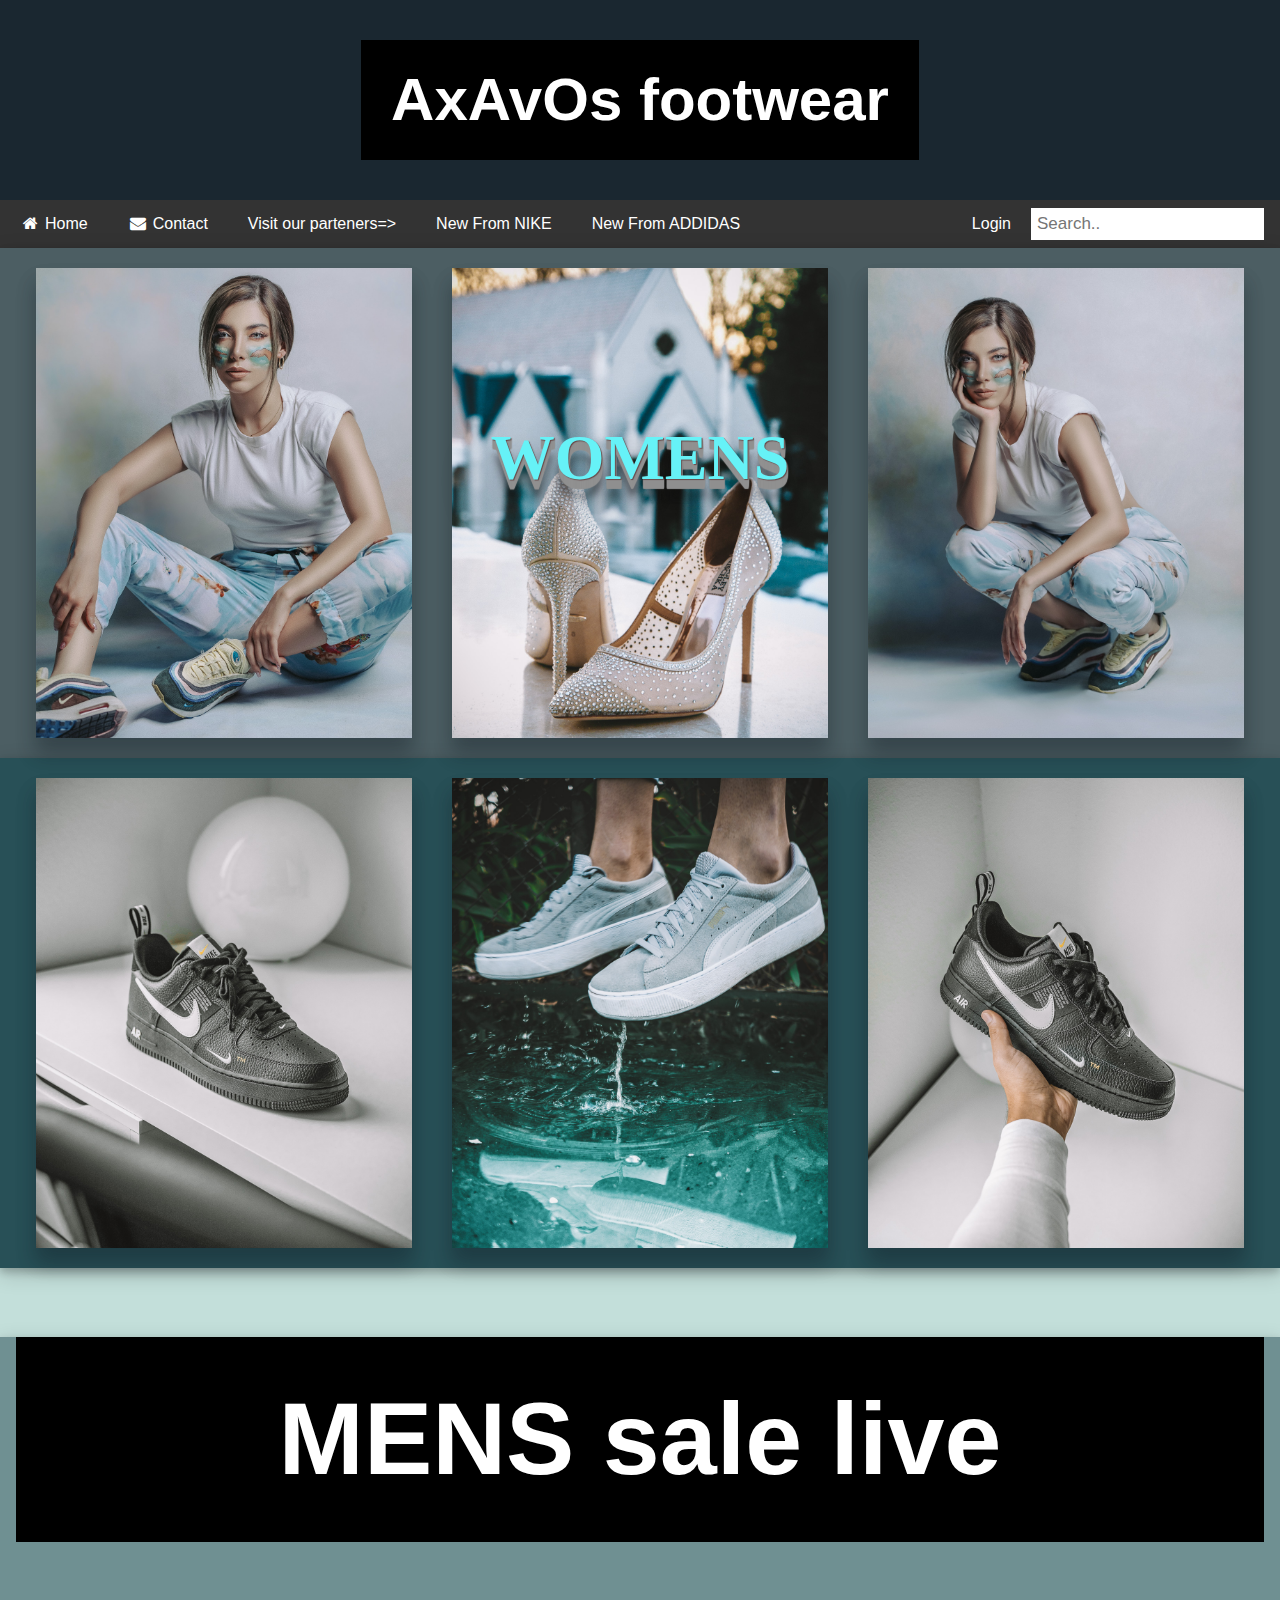
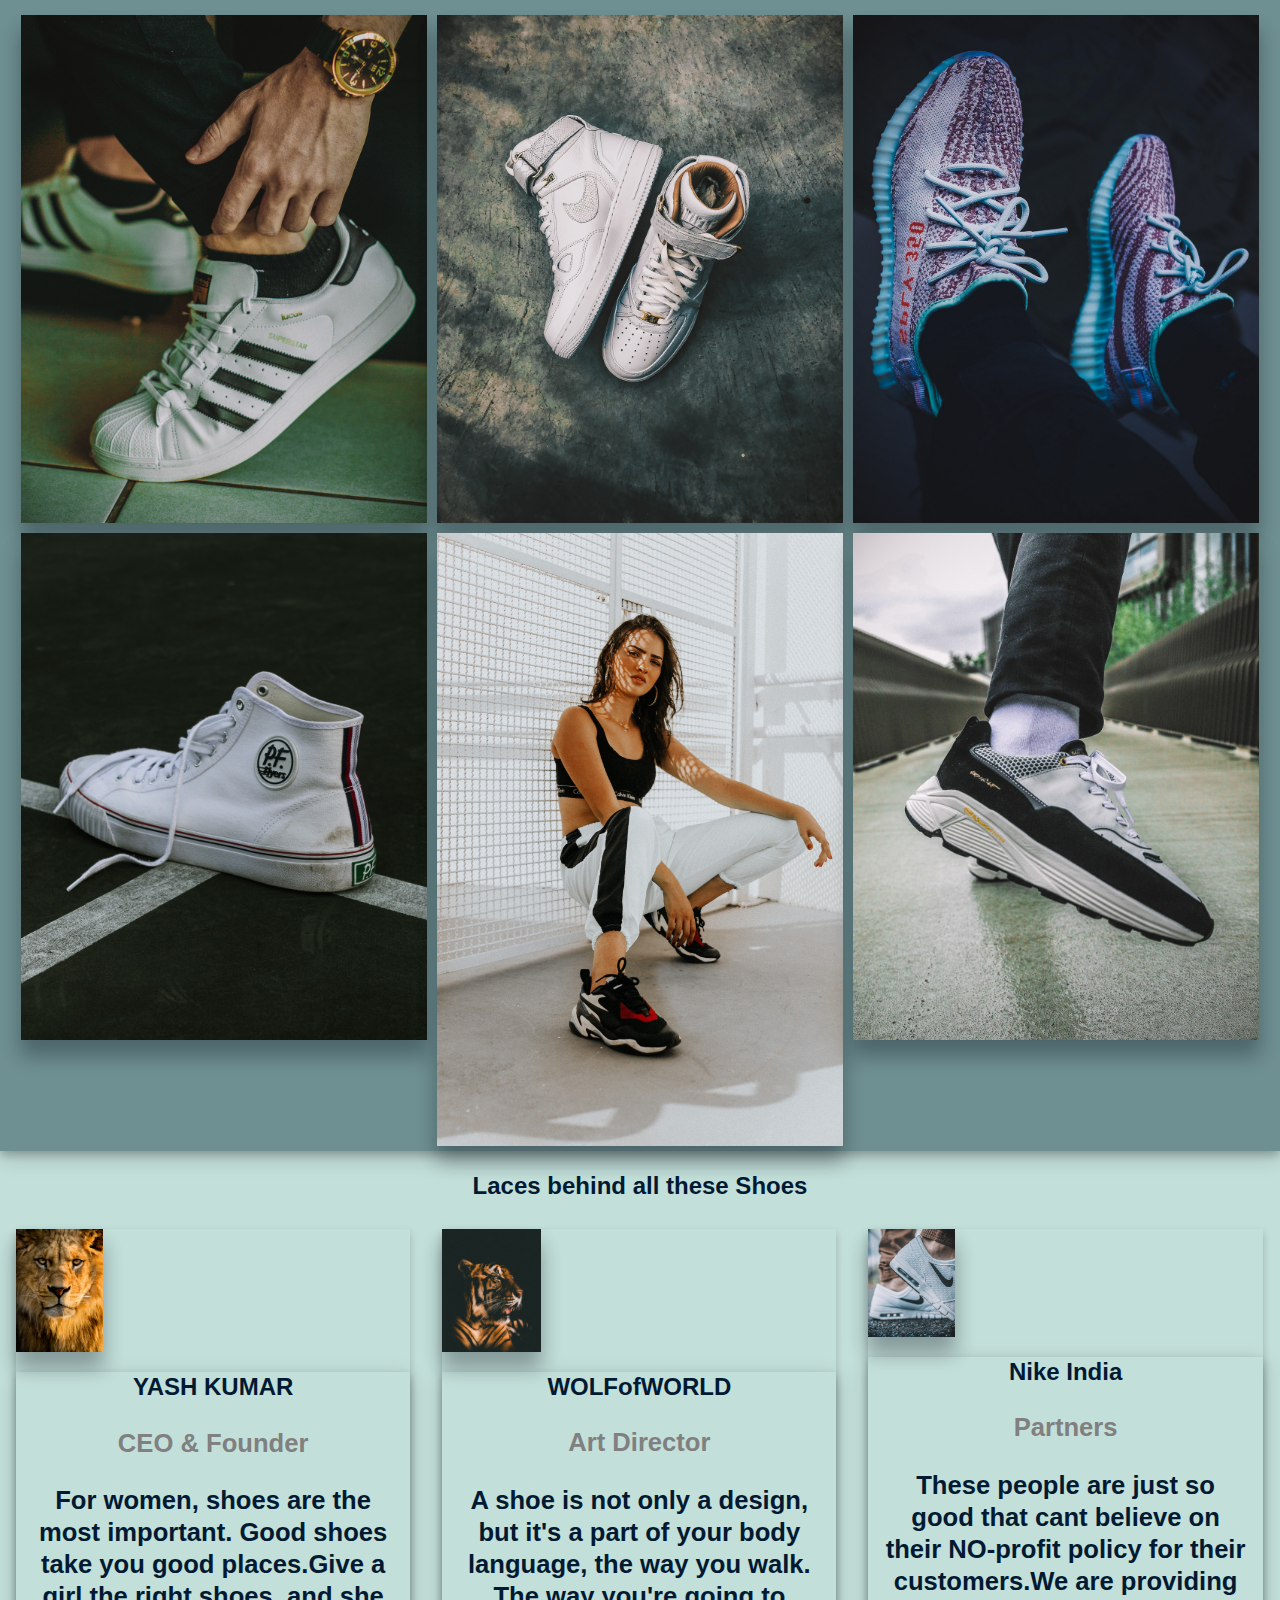
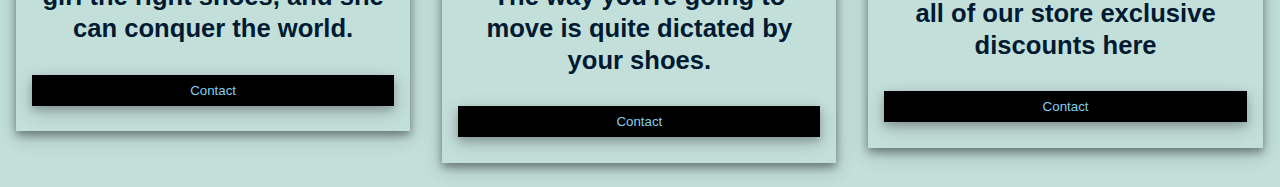
<file: index.html>
<!DOCTYPE HTML>
<html>
<head> <link href="fa3.css" rel="stylesheet" >
<link href="main.css">
    
<link rel="stylesheet" href="https://cdnjs.cloudflare.com/ajax/libs/font-awesome/4.7.0/css/font-awesome.min.css"></head>

<body>
  <div class="header">
  
  <div class="containe">
      <!-- code here -->
      <div class="text-box">
        <h1>AxAvOs footwear</h1>
        <!-- <h1>AxAvOs</h1> -->
    
      </div>
        
    </div>
   
    </div>



    

   

<div class="navbar">


  <a class="active" href="#"><i class="fa fa-fw fa-home"></i> Home</a> 
  <input type="text" placeholder="Search..">
  <a href="contactform.html"><i class="fa fa-fw fa-envelope"></i> Contact</a> 
  <a href="login.html" class="right"><i ></i> Login</a>
  <a href="">Visit our parteners=></a>
  

<a href="https://www.nike.com/in/">New From NIKE</a>
<a href="https://shop.adidas.co.in/">New From ADDIDAS</a>

</div>

<!--work-->
   
<div class="container" style="background-color:#4c5e63">
  <div class="row">
    <div class="column-66">
 
    </div>
    <div class="column-33">
        <img src="shooes project\shoes\HUman figures pictures\ali-pazani-pk9uPy9Nz70-unsplash.jpg" >
    </div>
    <div class="column-33">
      <a href="https://stockx.com/yeezy-mule-stretch-70mm-faded-neon-yellow-season-6">
        <img src="shooes project\shoes\shoes ALL ARE IN THE SAME SIZE\WOMENS SHOES\marcus-lewis-87DgFV9SOc4-unsplash-shoes pre-2.jpg" ></a>
    </div>
    <div class="column-33">
        <img src="shooes project\shoes\HUman figures pictures\ali-pazani-YNcjQfsa4XE-unsplash.jpg" >
    </div>
  </div>
</div>

<!-- Clarity Section -->
<div class="container" style="background-color:#285057">
  <div class="column-66">
    
   
    
    
  </div>
  <div class="row">
    <div class="column-33">
      <a href="https://stockx.com/nike-air-force-1-low-off-white-black-white">
      <img src="shooes project\shoes\shoes ALL ARE IN THE SAME SIZE\MENS SHOES\andres-jasso-PqbL_mxmaUE-unsplash.jpg" alt="App" ></a>
    </div>
    <div class="column-33">
      <a href="https://stockx.com/nike-air-force-1-low-off-white-black-white">
      <img src="shooes project\shoes\shoes ALL ARE IN THE SAME SIZE\MENS SHOES\peter-fogden-McfKjZ07ROs-unsplash.jpg" alt="App" ></a>
    </div>
    <div class="column-33">
      <a href="https://stockx.com/nike-air-force-1-low-off-white-black-white">
      <img src="shooes project\shoes\shoes ALL ARE IN THE SAME SIZE\MENS SHOES\andres-jasso-u4unYsXQHnE-unsplash.jpg" alt="App" ></a>
    </div>
   
  </div>
</div>

<!-- The App Section -->
<div class="container" style="background-color:#6f9092">
  
 

    <!-- <div class="column-33">
        <img src="shooes project\shoes\shoes ALL ARE IN THE SAME SIZE\MENS SHOES\fachry-zella-devandra-lXuyEh7DeC8-unsplash.jpg" >
       
    </div> -->
    <div class="row">
      <div class="wrappe"><h1>MENS sale live</h1></div>
      <div class="column">
        <a href="https://stockx.com/adidas-superstar-cloud-white-core-black">
        <img src="shooes project\shoes\shoes ALL ARE IN THE SAME SIZE\MENS SHOES\pexels-wesner-rodrigues-1892629.jpg" alt="Forest" style="width:100%"></a>
      </div>
     

      <div class="column">
        <a href="https://stockx.com/nike-air-force-1-low-supreme-box-logo-white">
        <img src="shooes project\shoes\shoes ALL ARE IN THE SAME SIZE\MENS SHOES\xavier-teo-SxAXphIPWeg-unsplash-shoes pre-2.jpg" alt="Mountains" style="width:100%"></a>
      </div>
      <div class="column">
        <a href="https://stockx.com/adidas-yeezy-boost-350-v2-white-core-black-red">
        <img src="shooes project\shoes\shoes ALL ARE IN THE SAME SIZE\MENS SHOES\liam-seskis-b5DSsceFdQw-unsplash.jpg" alt="Mountains" style="width:100%"></a>
      </div>
      <div class="column">
        <a href="https://www.pfflyers.com/pd/classics/center-hi/MC2001-M.html?dwvar_MC2001-M_style=MC2001WT#style=MC2001WT">
        <img src="shooes project\shoes\shoes ALL ARE IN THE SAME SIZE\MENS SHOES\patrick-hodskins-B6LFgATILWI-unsplash.jpg" alt="Mountains" style="width:100%"></a>
      </div>
      <div class="column">
        <a href="https://stockx.com/reebok-question-mid-iverson-x-harden">
        <img src="shooes project\shoes\HUman figures pictures\pexels-wendel-moretti-1972115.jpg" alt="Mountains" style="width:100%"></a>
      </div>
      <div class="column">
        <a href="https://stockx.com/nike-joyride-run-flyknit-china-city-of-speed">
        <img src="shooes project\shoes\shoes ALL ARE IN THE SAME SIZE\MENS SHOES\dorian-hurst--Sd9RtN87eU-unsplash-shoes pre-2.jpg" alt="Mountains" style="width:100%"></a>
      </div>
    </div>
  </div>
</div>

<!--about us-->
<!-- <div class="about-section">
  <h1>About Us Page</h1>
  <p>Some text about who we are and what we do.</p>
  <p>Resize the browser window to see that this page is responsive by the way.</p>
</div> -->

<h2 style="text-align:center">Laces behind all these Shoes </h2>
<div class="rw">
  <div class="clumn">
    <div class="card">
      <img src="shooes project\shoes\developer photos\kazuky-akayashi-pF4iSe6NVkI-unsplash.jpg" alt="YASH" style="width:22%">
      <div class="container">
        <h2>YASH KUMAR</h2>
        <p class="title">CEO & Founder</p>
        <p>For women, shoes are the most important. Good shoes take you good places.Give a girl the right shoes, and she can conquer the world.   </p>
        
        <p><button class="btton">Contact</button></p>
      </div>
    </div>
  </div>

  <div class="clumn">
    <div class="card">
      
      <img src="shooes project\shoes\developer photos\sacha-styles-0sPKk1YWmBc-unsplash.jpg" alt="AKASH" style="width:25%">
      <div class="container">
        <h2>WOLFofWORLD</h2>
        <p class="title">Art Director</p>
        <p>A shoe is not only a design, but it's a part of your body language, the way you walk. The way you're going to move is quite dictated by your shoes.  </p>
        
        <p><button class="btton">Contact</button></p>
      </div>
    </div>
  </div>
  <div class="clumn">
    <div class="card">
      <img src="shooes project\shoes\shoes ALL ARE IN THE SAME SIZE\MENS SHOES\joseph-barrientos-4qSb_FWhHKs-unsplash.jpg" alt="YASH" style="width:22%">
      <div class="container">
      <!-- <img src="shooes project\shoes\shoes ALL ARE IN THE SAME SIZE\MENS SHOES\joseph-barrientos-4qSb_FWhHKs-unsplash.jpg" alt="YASH" style="width:22%">
      <div class="container"> -->
        <h2>Nike India</h2>
        <p class="title">Partners</p>
        <p>These people are just so good that cant believe on their NO-profit policy for their customers.We are providing all of our store exclusive discounts here  </p>
        
        <p><button class="btton">Contact</button></p>
      </div>
    </div>
  </div>
  
  <!-- <div class="clumn">
    <div class="card">
      <img src="/w3images/team3.jpg" alt="EXAMPLE" style="width:100%">
      <div class="container">
        <h2>John</h2>
        <p class="title">Designer</p>
        <p>Some text that describes me </p>
        <p>john@example.com</p>
        <p><button class="btton">Contact</button></p>
      </div>
    </div> -->

    











    
  </div>
  <span class="text">WOMENS</span>
</div>
</body>
</html>
</file>
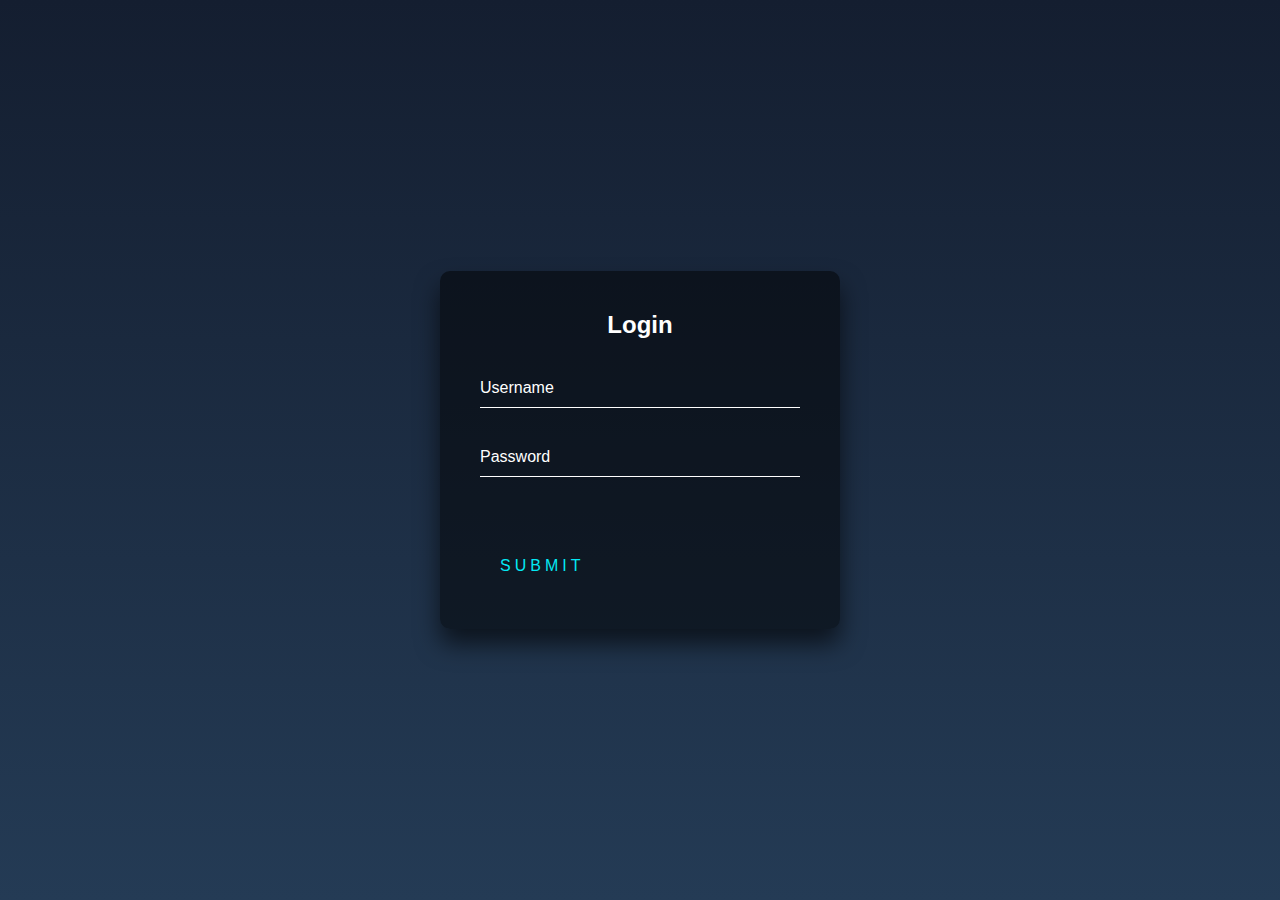
<file: login.html>
<!DOCTYPE html>
<!-- Code By Webdevtrick ( https://webdevtrick.com ) -->
<html lang="en" >
<head>
  <meta charset="UTF-8">
  <title>Login Form Card | Webdevtrick.com</title>
  <link rel="stylesheet" href="login.css">
 
</head>
<body>
 <div class="login-box">
  <h2>Login</h2>
  <form>
    <div class="user-box">
      <input type="text" name="" required="">
      <label>Username</label>
    </div>
    <div class="user-box">
      <input type="password" name="" required="">
      <label>Password</label>
    </div>
    <a href="#">
      <span></span>
      <span></span>
      <span></span>
      <span></span>
      Submit
    </a>
  </form>
</div>
  
</body>
</html>
</file>
<file: fa3.css>
body {
  font-family: Arial, Helvetica, sans-serif;
  margin: 0;

}

@import url(https://fonts.googleapis.com/css?family=Raleway:400,700,900,400italic,700italic,900italic);

*,
:before,
:after {
    box-sizing: border-box;
}

body {
    background-color: #fdf9fd;
    color: #011a32;
    font: 16px/1.25 'Raleway', sans-serif;
    text-align: center;
}

#wrapper {
    margin-left: auto;
    margin-right: auto;
    max-width: 80em;
}

#container {
    display: flex;
    flex-direction: column;
    float: left;
    justify-content: center;
    min-height: 100vh;
    padding: 1em;
    width: 100%;
}

h1 {
    animation: text-shadow 1.5s ease-in-out infinite;
    font-size: 5em;
    font-weight: 900;
    line-height: 1;
}

h1:hover {
    animation-play-state: paused;
}

a {
    color: #024794;
}

a:hover {
    text-decoration: none;
}

@keyframes text-shadow {
    0% {  
        transform: translateY(0);
        text-shadow: 
            0 0 0 #0c2ffb, 
            0 0 0 #2cfcfd, 
            0 0 0 #fb203b, 
            0 0 0 #fefc4b;
    }

    20% {  
        transform: translateY(-1em);
        text-shadow: 
            0 0.125em 0 #0c2ffb, 
            0 0.25em 0 #2cfcfd, 
            0 -0.125em 0 #fb203b, 
            0 -0.25em 0 #fefc4b;
    }

    40% {  
        transform: translateY(0.5em);
        text-shadow: 
            0 -0.0625em 0 #0c2ffb, 
            0 -0.125em 0 #2cfcfd, 
            0 0.0625em 0 #fb203b, 
            0 0.125em 0 #fefc4b;
    }
    
   60% {
        transform: translateY(-0.25em);
        text-shadow: 
            0 0.03125em 0 #0c2ffb, 
            0 0.0625em 0 #2cfcfd, 
            0 -0.03125em 0 #fb203b, 
            0 -0.0625em 0 #fefc4b;
    }

    80% {  
        transform: translateY(0);
        text-shadow: 
            0 0 0 #0c2ffb, 
            0 0 0 #2cfcfd, 
            0 0 0 #fb203b, 
            0 0 0 #fefc4b;
    }
}

@media (prefers-reduced-motion: reduce) {
    * {
      animation: none !important;
      transition: none !important;
    }
}































/*addof title black and white */
*,
*:after,
*:before {
	box-sizing: border-box;
}

body {
	font-family: "Inter", sans-serif;
	background-color: rgb(195, 223, 218);
}

.text-box {
	position: relative;
	display: flex;
	align-items: center;
  justify-content: center;
  background-color: rgb(26, 39, 48);
  
}

h1 {
	font-size: 8vw;
	font-weight: 900;
	background-color: #000;
	color: #fff;
	display: block;
	padding: .5em;
}

h1:nth-child(2) {
	position: absolute;
	background-color: rgb(225, 234, 241);
	color: #000;
	clip-path: inset(-1% -1% 50% -1%); // Added the negative values to prevent icky "bleed" in Chrome
}

p {
	font-size: 2vw;
	font-weight: 900;
	margin-top: 1em;
	text-align: center;
	span {
		display: block;
		transform: rotate(90deg);
    margin-top: .25em;
    
	}
}

// Codepen spesific styling  only to center the elements in the pen preview and viewport
.containe {
	position: absolute;
	top: 0;
	left: 0;
	right: 0;
	bottom: 0;
	width: 100%;
	display: flex;
	align-items: center;
	justify-content: center;
  flex-direction: column;
  
  
}
// End Codepen spesific styling



body {
  background-color: #cac0c0;

}

.text {
  position: absolute;
  top: 50%; 
  right: 50%;
  transform: translate(50%,-40%);
  text-transform: uppercase;
  font-family: verdana;
  font-size: 4em;
  font-weight: 700;
  color: #66f2f7;
  text-shadow: 1px 1px 1px #664b4b,
      1px 2px 1px #919191,
      1px 3px 1px #919191,
      1px 4px 1px #919191,
      1px 5px 1px #919191,
      1px 6px 1px #919191,
      1px 7px 1px #919191,
      1px 8px 1px #919191,
      1px 9px 1px #919191,
      1px 10px 1px #919191,
  1px 18px 6px rgba(16,16,16,0.4),
  1px 22px 10px rgba(16,16,16,0.2),
  1px 25px 35px rgba(16,16,16,0.2),
  1px 30px 60px rgba(16,16,16,0.4);
}











/* Header/logo Title */
.header {

  text-align: center;
  background: #1e3542;
  color: white;
}

/* Increase the font size of the heading */
.header h1 {
  font-size: 60px;
}

/* Style the top navigation bar */
.navbar {
  overflow: hidden;
  background-color: #333;
}

.navbar input[type=text] {
  float: right;
  padding: 6px;
  border: none;
  margin-top: 8px;
  margin-right: 16px;
  font-size: 17px;
}
/* Style the navigation bar links */
.navbar a {
  float: left;
  display: block;
  color: white;
  text-align: center;
  padding: 14px 20px;
  text-decoration: none;
}

/* Right-aligned link */
.navbar a.right {
  float: right;
}

/* Change color on hover */
.navbar a:hover {
  background-color: #ddd;
  color: black;
}

/* Column container */



@media screen and (max-width: 400px) {
  .navbar a {
    float: none;
     float: left;
  padding: 12px;
  color: white;
  text-decoration: none;
  box-shadow: 0 4px 8px 0 rgba(0, 0, 0, 0.2), 0 6px 20px 0 rgba(0, 0, 0, 0.19);
  font-size: 17px;
    width: 100%;
  }
}


/*pixtures start*/
* {
  box-sizing:border-box;
}

body {
  margin: 0;
  font-family: Arial, Helvetica, sans-serif;
}


.container {
  padding: 64px;
}

.row:after {
  content: "";
  display: table;
  clear: both
}
.column {
  float: left;
  width: 33.33%;
  padding: 5px;
}

/* Clear floats after image containers */
.row::after {
  content: "";
  clear: both;
  display: table;
}
/* .column-66 {
  float: left;
  width: 66.66666%;
  padding: 20px;
} */

.column-33 {
  float: left;
  width: 33.33333%;
  padding: 20px;
}

.large-font {
  font-size: 48px;
}

.xlarge-font {
  font-size: 64px
}

.button {
  border: none;
  color: white;
  padding: 14px 28px;
  box-shadow: 0 4px 8px 0 rgba(0, 0, 0, 0.2), 0 6px 20px 0 rgba(0, 0, 0, 0.19);
  font-size: 16px;
  cursor: pointer;
  background-color: #0a180b;
}

img {
  display: block;
  height: auto;
  box-shadow: 0 14px 18px 0 rgba(27, 42, 53, 0.2), 0 16px 20px 0 rgba(0, 0, 0, 0.19);
  max-width: 100%;
  
}

@media screen and (max-width: 1000px) {
  .column-66,
  .column-33 {
    width: 100%;
    text-align: center;
  }
  img {
    margin: auto;
   
  }
}
/*ABOUT*/
html {
  box-sizing: border-box;
}

*, *:before, *:after {
  box-sizing: inherit;
}


.clumn {
  float: left;
  width: 33.3%;
  margin-bottom: 16px;
  padding: 0 8px;
  
}

.card {
  box-shadow: 0 4px 8px 0 rgba(0, 0, 0, 0.2);
  margin: 8px;
  
}

.about-section {
  padding: 50px;
  text-align: center;
  box-shadow: 0 4px 8px 0 rgba(94, 127, 165, 0.9), 0 6px 20px 0 rgba(0, 0, 0, 0.89);
  background-color: hsla(221, 13%, 32%, 0.589);
  color: white;
}

.container {
  padding: 0 16px;
  box-shadow: 0 4px 8px 0 rgba(0, 0, 0, 0.2), 0 6px 20px 0 rgba(0, 0, 0, 0.19);
  
}

.container::after, .rw::after {
  content: "";
  clear: both;
  display: table;
  
}

.title {
  color: grey;
}

.btton {
  border: none;
  outline: 0;
  display: inline-block;
  padding: 8px;
  color: rgb(131, 207, 236);
  background-color: #000;
  box-shadow: 0 4px 8px 0 rgba(0, 0, 0, 0.2), 0 6px 20px 0 rgba(0, 0, 0, 0.19);
  text-align: center;
  cursor: pointer;
  width: 100%;
}

.btton:hover {
  background-color: #555;
}

@media screen and (max-width: 650px) {
  .clumn {
    width: 100%;
    display: block;
    
  }
}
</file>
<file: main.css>
/*//////////////////////////////////////////////////////////////////
[ FONT ]*/
@font-face {
  font-family: Poppins-Regular;
  src: url('../fonts/poppins/Poppins-Regular.ttf'); 
}

@font-face {
  font-family: Poppins-Medium;
  src: url('../fonts/poppins/Poppins-Medium.ttf'); 
}

@font-face {
  font-family: Poppins-Bold;
  src: url('../fonts/poppins/Poppins-Bold.ttf'); 
}

@font-face {
  font-family: Poppins-SemiBold;
  src: url('../fonts/poppins/Poppins-SemiBold.ttf'); 
}

@font-face {
  font-family: Montserrat-Bold;
  src: url('../fonts/montserrat/Montserrat-Bold.ttf'); 
}


/*//////////////////////////////////////////////////////////////////
[ RESTYLE TAG ]*/

* {
	margin: 0px; 
	padding: 0px; 
	box-sizing: border-box;
}

body, html {
	height: 100%;
	font-family: Poppins-Regular, sans-serif;
}

/*---------------------------------------------*/
a {
	font-family: Poppins-Regular;
	font-size: 14px;
	line-height: 1.7;
	color: #16192b;
	margin: 0px;
	transition: all 0.4s;
	-webkit-transition: all 0.4s;
  -o-transition: all 0.4s;
  -moz-transition: all 0.4s;
}

a:focus {
	outline: none !important;
}

a:hover {
	text-decoration: none;
}

/*---------------------------------------------*/
h1,h2,h3,h4,h5,h6 {
	margin: 0px;
}

p {
	font-family: Poppins-Regular;
	font-size: 14px;
	line-height: 1.7;
	color: #11233a;
	margin: 0px;
}

ul, li {
	margin: 0px;
	list-style-type: none;
}


/*---------------------------------------------*/
input {
	outline: none;
	border: none;
}

textarea {
  outline: none;
  border: none;
}

textarea:focus, input:focus {
  border-color: transparent !important;
}

input:focus::-webkit-input-placeholder { color:transparent; }
input:focus:-moz-placeholder { color:transparent; }
input:focus::-moz-placeholder { color:transparent; }
input:focus:-ms-input-placeholder { color:transparent; }

textarea:focus::-webkit-input-placeholder { color:transparent; }
textarea:focus:-moz-placeholder { color:transparent; }
textarea:focus::-moz-placeholder { color:transparent; }
textarea:focus:-ms-input-placeholder { color:transparent; }

input::-webkit-input-placeholder { color: #adadad;}
input:-moz-placeholder { color: #adadad;}
input::-moz-placeholder { color: #adadad;}
input:-ms-input-placeholder { color: #adadad;}

textarea::-webkit-input-placeholder { color: #adadad;}
textarea:-moz-placeholder { color: #adadad;}
textarea::-moz-placeholder { color: #adadad;}
textarea:-ms-input-placeholder { color: #adadad;}

/*---------------------------------------------*/
button {
	outline: none !important;
	border: none;
	background: transparent;
}

button:hover {
	cursor: pointer;
}

iframe {
	border: none !important;
}

/*//////////////////////////////////////////////////////////////////
[ utility ]*/

/*==================================================================
[ Text ]*/
.txt1 {
  font-family: Poppins-Regular;
  font-size: 18px;
  line-height: 1.2;
  color: #fff;
}

.txt2 {
  font-family: Poppins-Regular;
  font-size: 15px;
  line-height: 1.6;
  color: #999999;
}

.txt3 {
  font-family: Poppins-Regular;
  font-size: 15px;
  line-height: 1.6;
  color: #6bb8d6;
}

/*==================================================================
[ Size ]*/
.size1 {
  width: 355px;
  max-width: 100%;
}

.size2 {
  width: calc(100% - 43px);
}


/*//////////////////////////////////////////////////////////////////
[ Contact ]*/

.container-contact100 {
  width: 100%;  
  min-height: 100vh;
  display: -webkit-box;
  display: -webkit-flex;
  display: -moz-box;
  display: -ms-flexbox;
  display: flex;
  flex-wrap: wrap;
  justify-content: center;
  align-items: center;
  padding: 15px;
  background: #0f1522;
  
}

.wrap-contact100 {
  width: 1120px;
  background: #fff;
  overflow: hidden;
  display: -webkit-box;
  display: -webkit-flex;
  display: -moz-box;
  display: -ms-flexbox;
  display: flex;
  flex-wrap: wrap;
  align-items: stretch;
  flex-direction: row-reverse;

}

/*==================================================================
[ Contact more ]*/
.contact100-more {
  width: 50%;
  background-repeat: no-repeat;
  background-size: cover;
  background-position: center;
  position: relative;
  z-index: 1;
  padding: 30px 15px 0px 15px;
}

.contact100-more::before {
  content: "";
  display: block;
  position: absolute;
  z-index: -1;
  width: 100%;
  height: 100%;
  top: 0;
  left: 0;
  background: rgba(0,0,0,0.8);
}



/*==================================================================
[ Form ]*/

.contact100-form {
  width: 50%;
  display: -webkit-box;
  display: -webkit-flex;
  display: -moz-box;
  display: -ms-flexbox;
  display: flex;
  flex-wrap: wrap;
  padding: 56px 55px 63px 55px;
}

.contact100-form-title {
  width: 100%;
  display: block;
  font-family: Poppins-Regular;
  font-size: 30px;
  color: #333333;
  line-height: 1.2;
  text-align: center;
  padding-bottom: 33px;
}



/*------------------------------------------------------------------
[ Input ]*/

.wrap-input100 {
  width: 100%;
  position: relative;
  border: 1px solid #e6e6e6;
}

.rs1-wrap-input100,
.rs2-wrap-input100 {
  width: 50%;
}

.rs2-wrap-input100 {
  border-left: none;
}

.label-input100 {
  font-family: Poppins-Regular;
  font-size: 12px;
  color: #555555;
  line-height: 1.5;
  text-transform: uppercase;
  letter-spacing: 1px;
  
  display: -webkit-box;
  display: -webkit-flex;
  display: -moz-box;
  display: -ms-flexbox;
  display: flex;
  align-items: center;
  width: 100%;
  min-height: 55px;
  border: 1px solid #e6e6e6;
  border-bottom: none; 
  padding: 10px 25px;
  margin-top: 15px;
  margin-bottom: 0;
}

.input100 {
  display: block;
  width: 100%;
  background: transparent;
  font-family: Poppins-Regular;
  font-size: 18px;
  color: #666666;
  line-height: 1.2;
  padding: 0 25px;
}

input.input100 {
  height: 55px;
}


textarea.input100 {
  min-height: 139px;
  padding-top: 19px;
  padding-bottom: 15px;
}

/*---------------------------------------------*/

.focus-input100 {
  position: absolute;
  display: block;
  width: calc(100% + 2px);
  height: calc(100% + 2px);
  top: -1px;
  left: -1px;
  pointer-events: none;
  border: 1px solid #afe2ff;

  visibility: hidden;
  opacity: 0;

  -webkit-transition: all 0.4s;
  -o-transition: all 0.4s;
  -moz-transition: all 0.4s;
  transition: all 0.4s;

  -webkit-transform: scaleX(1.1) scaleY(1.3);
  -moz-transform: scaleX(1.1) scaleY(1.3);
  -ms-transform: scaleX(1.1) scaleY(1.3);
  -o-transform: scaleX(1.1) scaleY(1.3);
  transform: scaleX(1.1) scaleY(1.3);
}

.input100:focus + .focus-input100 {
  visibility: visible;
  opacity: 1;

  -webkit-transform: scale(1);
  -moz-transform: scale(1);
  -ms-transform: scale(1);
  -o-transform: scale(1);
  transform: scale(1);
}



/*------------------------------------------------------------------
[ Button ]*/
.container-contact100-form-btn {
  width: 100%;
  display: -webkit-box;
  display: -webkit-flex;
  display: -moz-box;
  display: -ms-flexbox;
  display: flex;
  flex-wrap: wrap;
  justify-content: center;
  padding-top: 23px;
}

.contact100-form-btn {
  display: -webkit-box;
  display: -webkit-flex;
  display: -moz-box;
  display: -ms-flexbox;
  display: flex;
  justify-content: center;
  align-items: center;
  padding: 0 20px;
  min-width: 200px;
  height: 50px;
  border-radius: 2px;
  background: #055664;

  font-family: Montserrat-Bold;
  font-size: 12px;
  color: #fff;
  line-height: 1.2;
  text-transform: uppercase;
  letter-spacing: 1px;

  -webkit-transition: all 0.4s;
  -o-transition: all 0.4s;
  -moz-transition: all 0.4s;
  transition: all 0.4s;
}

.contact100-form-btn:hover {
  background: #333333;
}



/*------------------------------------------------------------------
[ Responsive ]*/

@media (max-width: 992px) {
  .contact100-form {
    width: 60%;
    padding: 56px 30px 63px 30px;
  }

  .contact100-more {
    width: 40%;
  }
}

@media (max-width: 768px) {
  .contact100-form {
    width: 100%;
  }

  .contact100-more {
    width: 100%;
  }
}

@media (max-width: 576px) {
  .contact100-form {
    padding: 56px 15px 63px 15px;
  }

  .rs1-wrap-input100,
  .rs2-wrap-input100 {
    width: 100%;
  }

  .rs2-wrap-input100 {
    border-left: 1px solid #e6e6e6;
    border-top: none;
  }
}


/*------------------------------------------------------------------
[ Alert validate ]*/

.validate-input {
  position: relative;
}

.alert-validate::before {
  content: attr(data-validate);
  position: absolute;
  max-width: 70%;
  background-color: #fff;
  border: 1px solid #c80000;
  border-radius: 2px;
  padding: 4px 25px 4px 10px;
  top: 50%;
  -webkit-transform: translateY(-50%);
  -moz-transform: translateY(-50%);
  -ms-transform: translateY(-50%);
  -o-transform: translateY(-50%);
  transform: translateY(-50%);
  right: 2px;
  pointer-events: none;

  font-family: Poppins-Regular;
  color: #c80000;
  font-size: 13px;
  line-height: 1.4;
  text-align: left;

  visibility: hidden;
  opacity: 0;

  -webkit-transition: opacity 0.4s;
  -o-transition: opacity 0.4s;
  -moz-transition: opacity 0.4s;
  transition: opacity 0.4s;
}

.alert-validate::after {
  content: "\f12a";
  font-family: FontAwesome;
  display: block;
  position: absolute;
  color: #c80000;
  font-size: 16px;
  top: 50%;
  -webkit-transform: translateY(-50%);
  -moz-transform: translateY(-50%);
  -ms-transform: translateY(-50%);
  -o-transform: translateY(-50%);
  transform: translateY(-50%);
  right: 8px;
}

.alert-validate:hover:before {
  visibility: visible;
  opacity: 1;
}

@media (max-width: 992px) {
  .alert-validate::before {
    visibility: visible;
    opacity: 1;
  }
}
</file>
<file: login.css>
html {
    height: 100%;
  }
  body {
    margin:0;
    padding:0;
    font-family: sans-serif;
    background: linear-gradient(#141e30, #243b55);
  }
   .login-box {
    position: absolute;
    top: 50%;
    left: 50%;
    width: 400px;
    padding: 40px;
    transform: translate(-50%, -50%);
    background: rgba(0,0,0,.5);
    box-sizing: border-box;
    box-shadow: 0 15px 25px rgba(0,0,0,.6);
    border-radius: 10px;
  }
   
  .login-box h2 {
    margin: 0 0 30px;
    padding: 0;
    color: #fff;
    text-align: center;
  }
   
  .login-box .user-box {
    position: relative;
  }
   
  .login-box .user-box input {
    width: 100%;
    padding: 10px 0;
    font-size: 16px;
    color: #fff;
    margin-bottom: 30px;
    border: none;
    border-bottom: 1px solid #fff;
    outline: none;
    background: transparent;
  }
  .login-box .user-box label {
    position: absolute;
    top:0;
    left: 0;
    padding: 10px 0;
    font-size: 16px;
    color: #fff;
    pointer-events: none;
    transition: .5s;
  }
   
  .login-box .user-box input:focus ~ label,
  .login-box .user-box input:valid ~ label {
    top: -20px;
    left: 0;
    color: #03e9f4;
    font-size: 12px;
  }
   
  .login-box form a {
    position: relative;
    display: inline-block;
    padding: 10px 20px;
    color: #03e9f4;
    font-size: 16px;
    text-decoration: none;
    text-transform: uppercase;
    overflow: hidden;
    transition: .5s;
    margin-top: 40px;
    letter-spacing: 4px
  }
   
  .login-box a:hover {
    background: #03e9f4;
    color: #fff;
    border-radius: 5px;
    box-shadow: 0 0 5px #03e9f4,
                0 0 25px #03e9f4,
                0 0 50px #03e9f4,
                0 0 100px #03e9f4;
  }
   
  .login-box a span {
    position: absolute;
    display: block;
  }
   
  .login-box a span:nth-child(1) {
    top: 0;
    left: -100%;
    width: 100%;
    height: 2px;
    background: linear-gradient(90deg, transparent, #03e9f4);
    animation: btn-anim1 1s linear infinite;
  }
   
  @keyframes btn-anim1 {
    0% {
      left: -100%;
    }
    50%,100% {
      left: 100%;
    }
  }
   
  .login-box a span:nth-child(2) {
    top: -100%;
    right: 0;
    width: 2px;
    height: 100%;
    background: linear-gradient(180deg, transparent, #03e9f4);
    animation: btn-anim2 1s linear infinite;
    animation-delay: .25s
  }
   
  @keyframes btn-anim2 {
    0% {
      top: -100%;
    }
    50%,100% {
      top: 100%;
    }
  }
   
  .login-box a span:nth-child(3) {
    bottom: 0;
    right: -100%;
    width: 100%;
    height: 2px;
    background: linear-gradient(270deg, transparent, #03e9f4);
    animation: btn-anim3 1s linear infinite;
    animation-delay: .5s
  }
   
  @keyframes btn-anim3 {
    0% {
      right: -100%;
    }
    50%,100% {
      right: 100%;
    }
  }
   
  .login-box a span:nth-child(4) {
    bottom: -100%;
    left: 0;
    width: 2px;
    height: 100%;
    background: linear-gradient(360deg, transparent, #03e9f4);
    animation: btn-anim4 1s linear infinite;
    animation-delay: .75s
  }
   
  @keyframes btn-anim4 {
    0% {
      bottom: -100%;
    }
    50%,100% {
      bottom: 100%;
    }
  }
</file>
